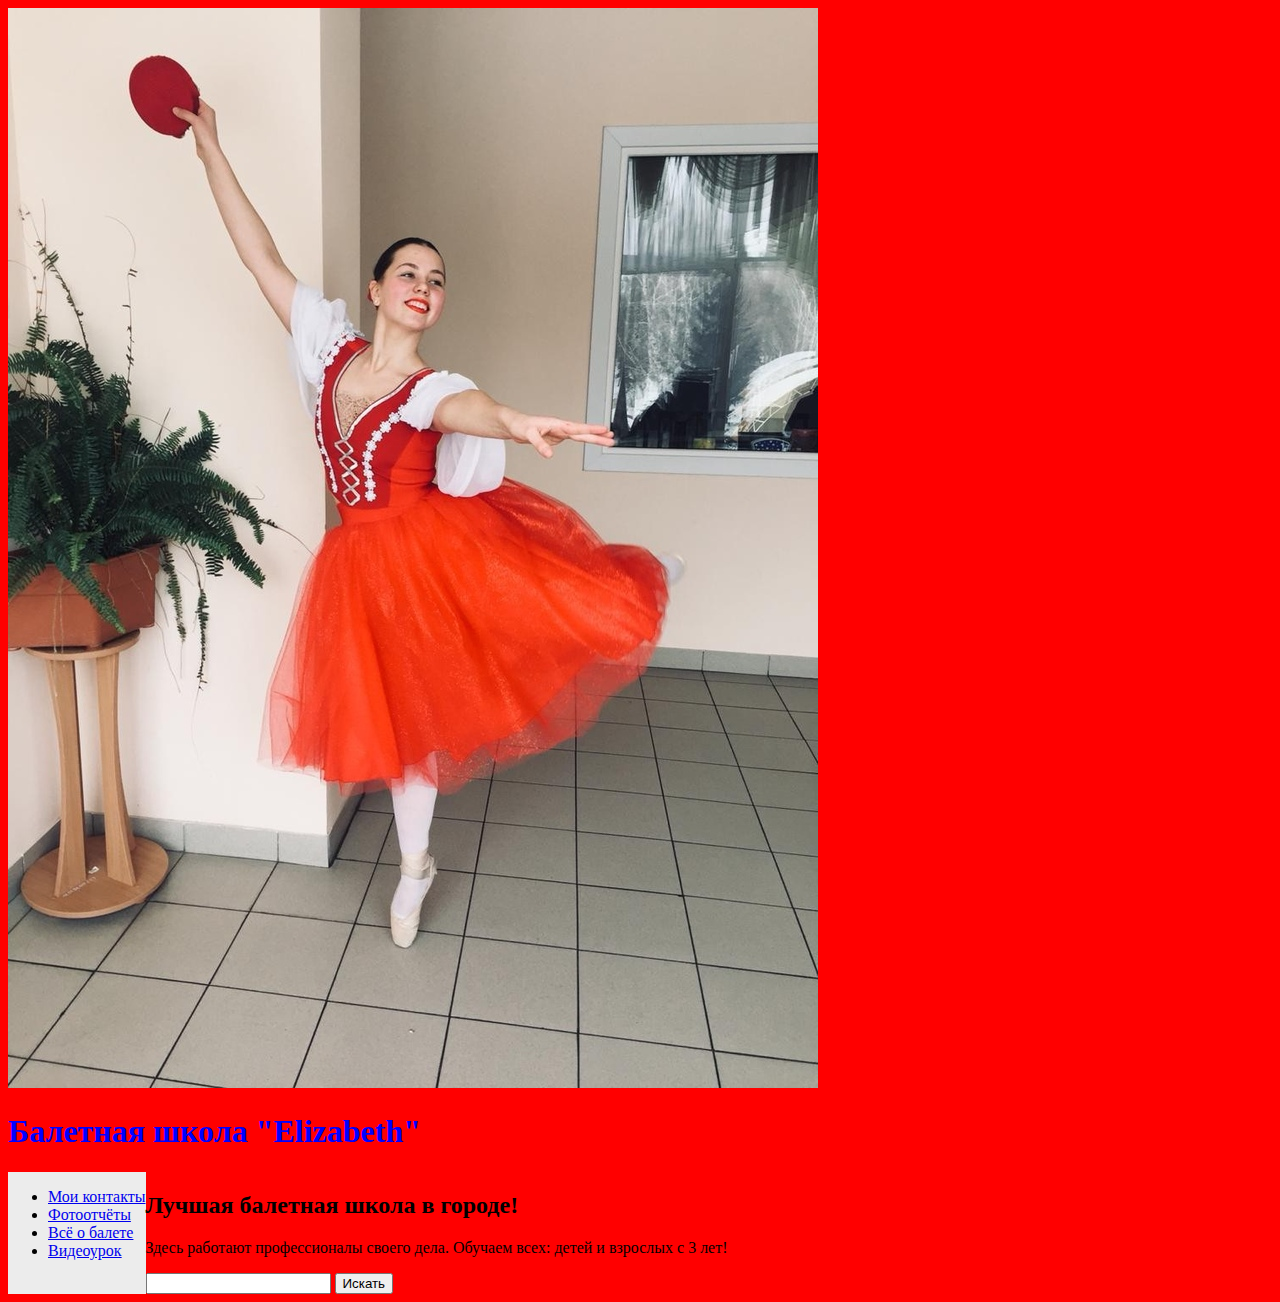
<file: index.html>
<!doctype html>
<html>
<head>
<meta charset="utf-8">
<title>Балетная школа</title>
<link href="style.css" rel="stylesheet">
</head>
<body>
<header>
<img src="ip6o3rxXpQk.jpg">
<h1>Балетная школа "Elizabeth"</h1>
</header>
<div id="flex">
<nav>
<ul>
<li><a href="contacts.html">Мои контакты</a></li>
<li><a href="photos.html">Фотоотчёты</a></li>
<li><a href="info.html">Всё о балете</a></li>
<li><a href="https://www.youtube.com/watch?v=x0mqfNZI1VE">Видеоурок</a></li>
</ul>
</nav>
<main>
<h2>Лучшая балетная школа в городе!</h2>
<p>
       Здесь работают профеcсионалы своего дела. Обучаем всех: детей и взрослых с 3 лет!
<p>
<form action="https://www.google.com/search" method="get">
<input type="text" name="q">
<input type="submit" value="Искать">
</form>
</main>
</div>
</body>
</html>
</file>
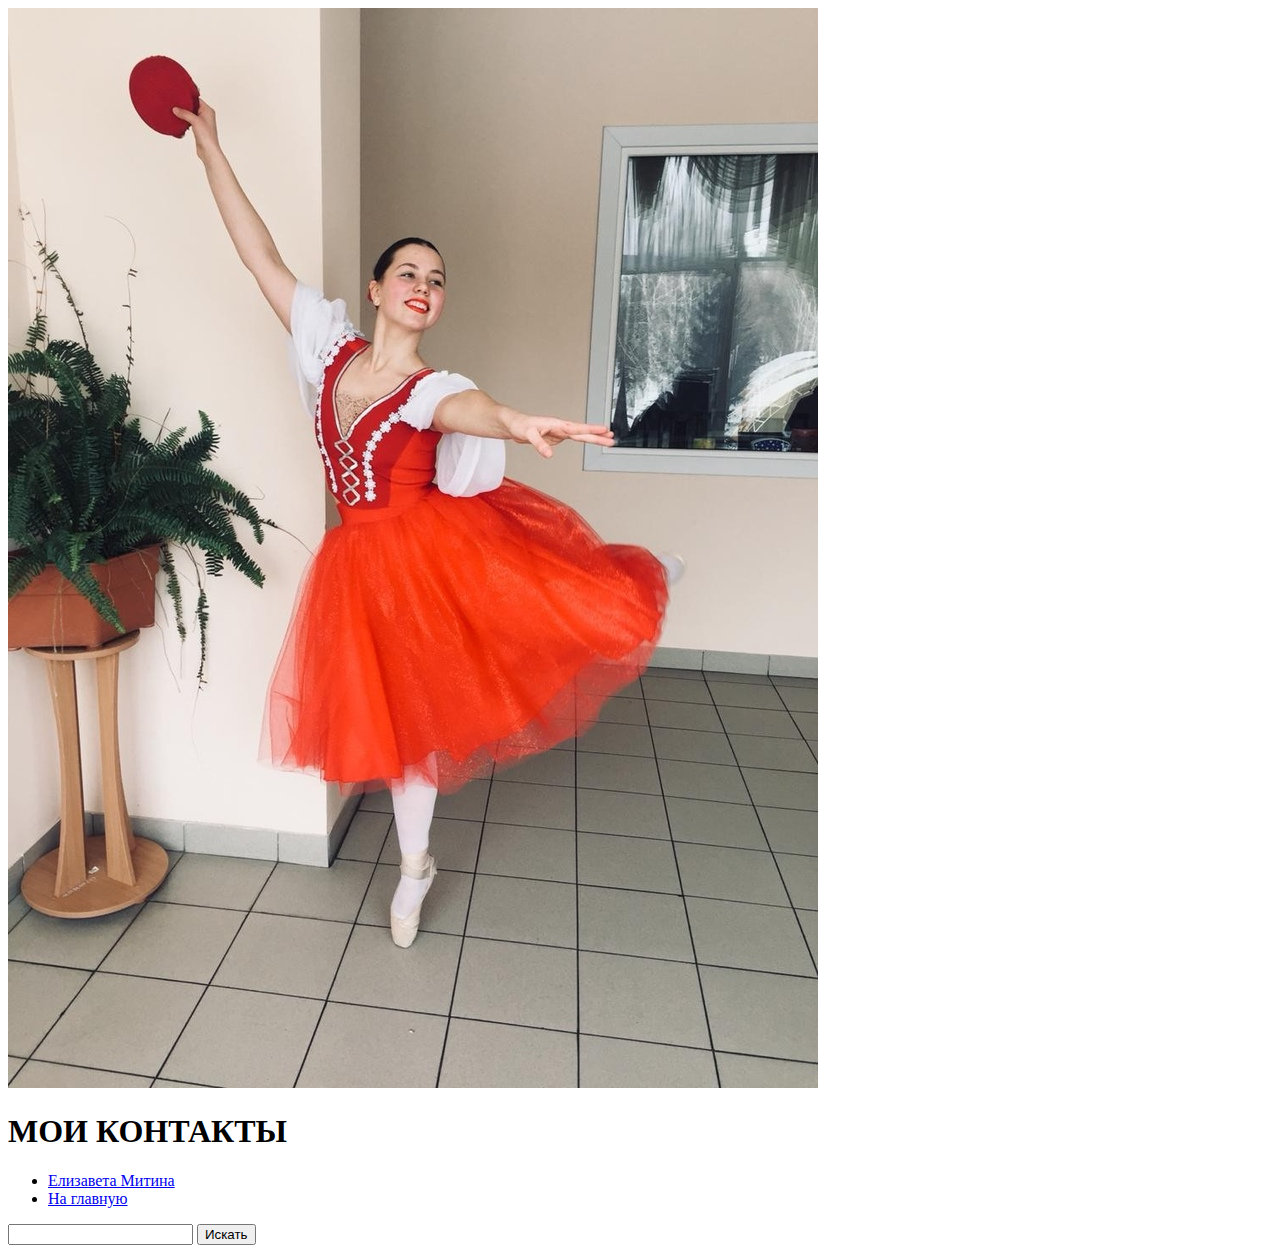
<file: contacts.html>
<!doctype html>
<html>
<head>
<meta charset="utf-8">
<title>Мои контакты</title>
</head>
<body>
<header>
<img src="ip6o3rxXpQk.jpg">
<h1>МОИ КОНТАКТЫ</h1>
</header>
<div>
<nav>
<ul>
<li><a href="https://vk.com/id229835122">Елизавета Митина</a></li>
<li><a href="index.html">На главную</a></li>
</ul>
</nav>
<main>
<form action="https://www.google.com/search" method="get">
<input type="text" name="q">
<input type="submit" value="Искать">
</form>
</main>
</div>
</body>
</html>
</file>
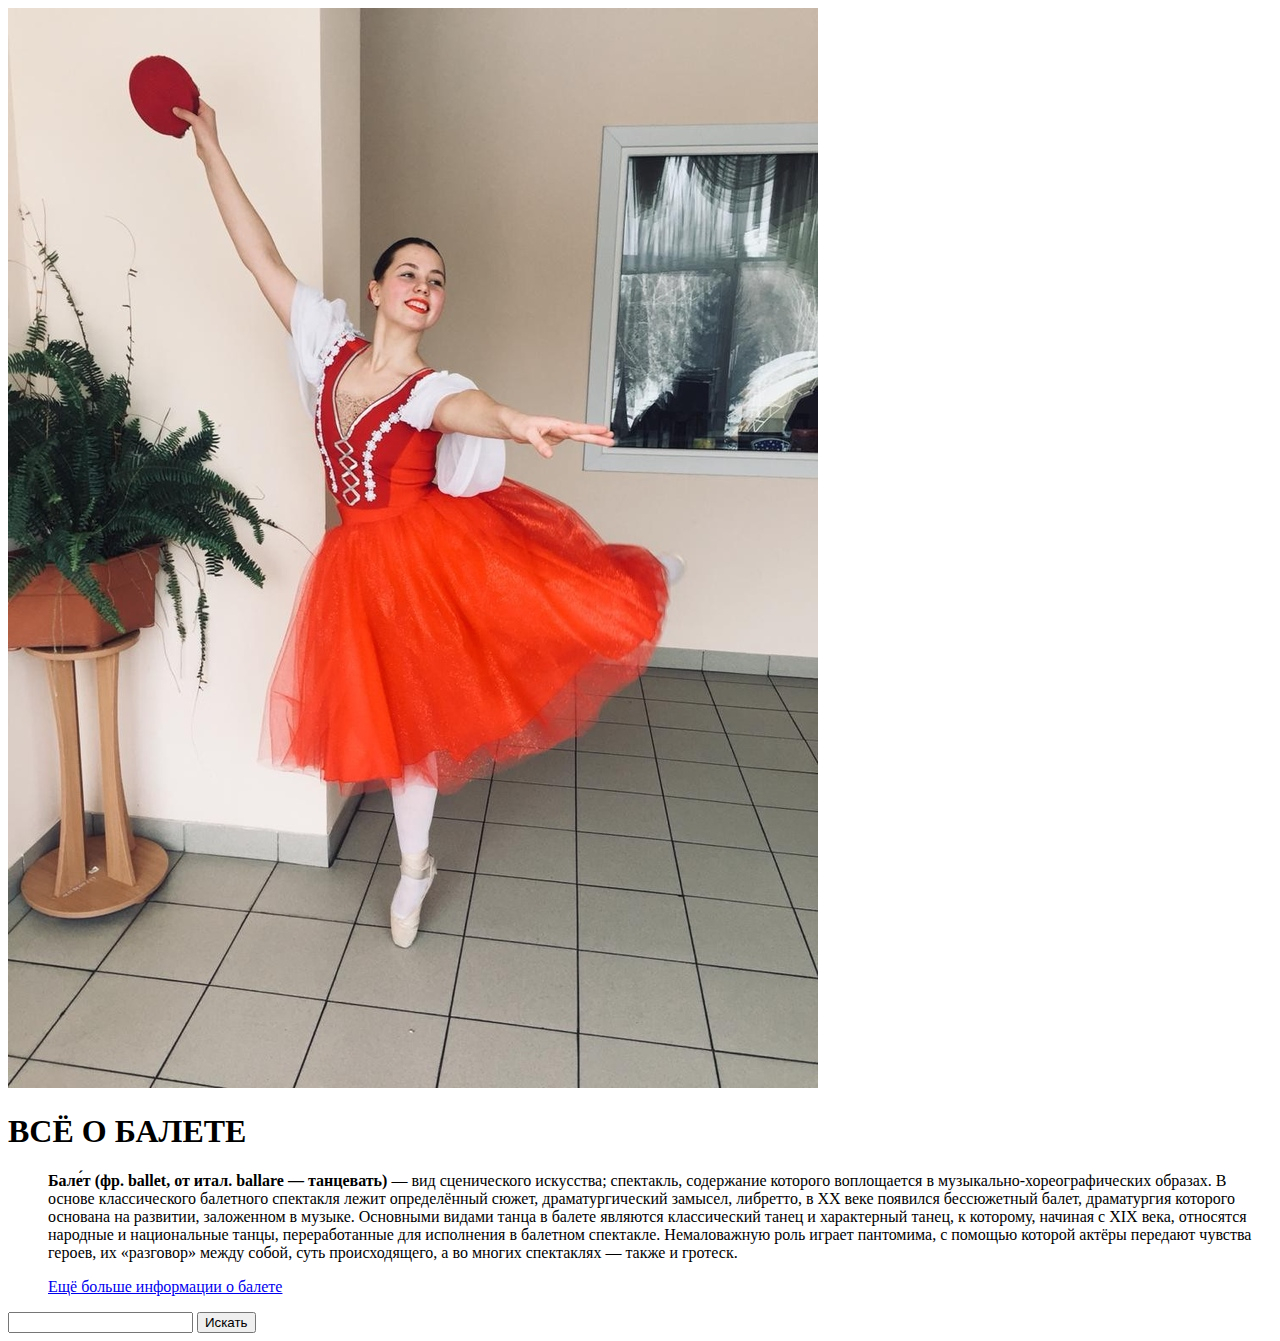
<file: info.html>
<!doctype html>
<html>
<head>
<meta charset="utf-8">
<title>Всё о балете</title>
</head>
<body>
<header>
<img src="ip6o3rxXpQk.jpg">
<h1>ВСЁ О БАЛЕТЕ</h1>
</header>
<div>
<nav>
<ul>
<p><b>Бале́т (фр. ballet, от итал. ballare — танцевать)</b> — вид сценического искусства; спектакль, содержание которого воплощается в музыкально-хореографических образах. В основе классического балетного спектакля лежит определённый сюжет, драматургический замысел, либретто, в XX веке появился бессюжетный балет, драматургия которого основана на развитии, заложенном в музыке. Основными видами танца в балете являются классический танец и характерный танец, к которому, начиная с XIX века, относятся народные и национальные танцы, переработанные для исполнения в балетном спектакле. Немаловажную роль играет пантомима, с помощью которой актёры передают чувства героев, их «разговор» между собой, суть происходящего, а во многих спектаклях — также и гротеск. </p
<li><a href="https://ru.wikipedia.org/wiki/%D0%91%D0%B0%D0%BB%D0%B5%D1%82">Ещё больше информации о балете</a></li>
</ul>
</nav>
<main>
<form action="https://www.google.com/search" method="get">
<input type="text" name="q">
<input type="submit" value="Искать">
</form>
</main>
</div>
</body>
</html>
</file>
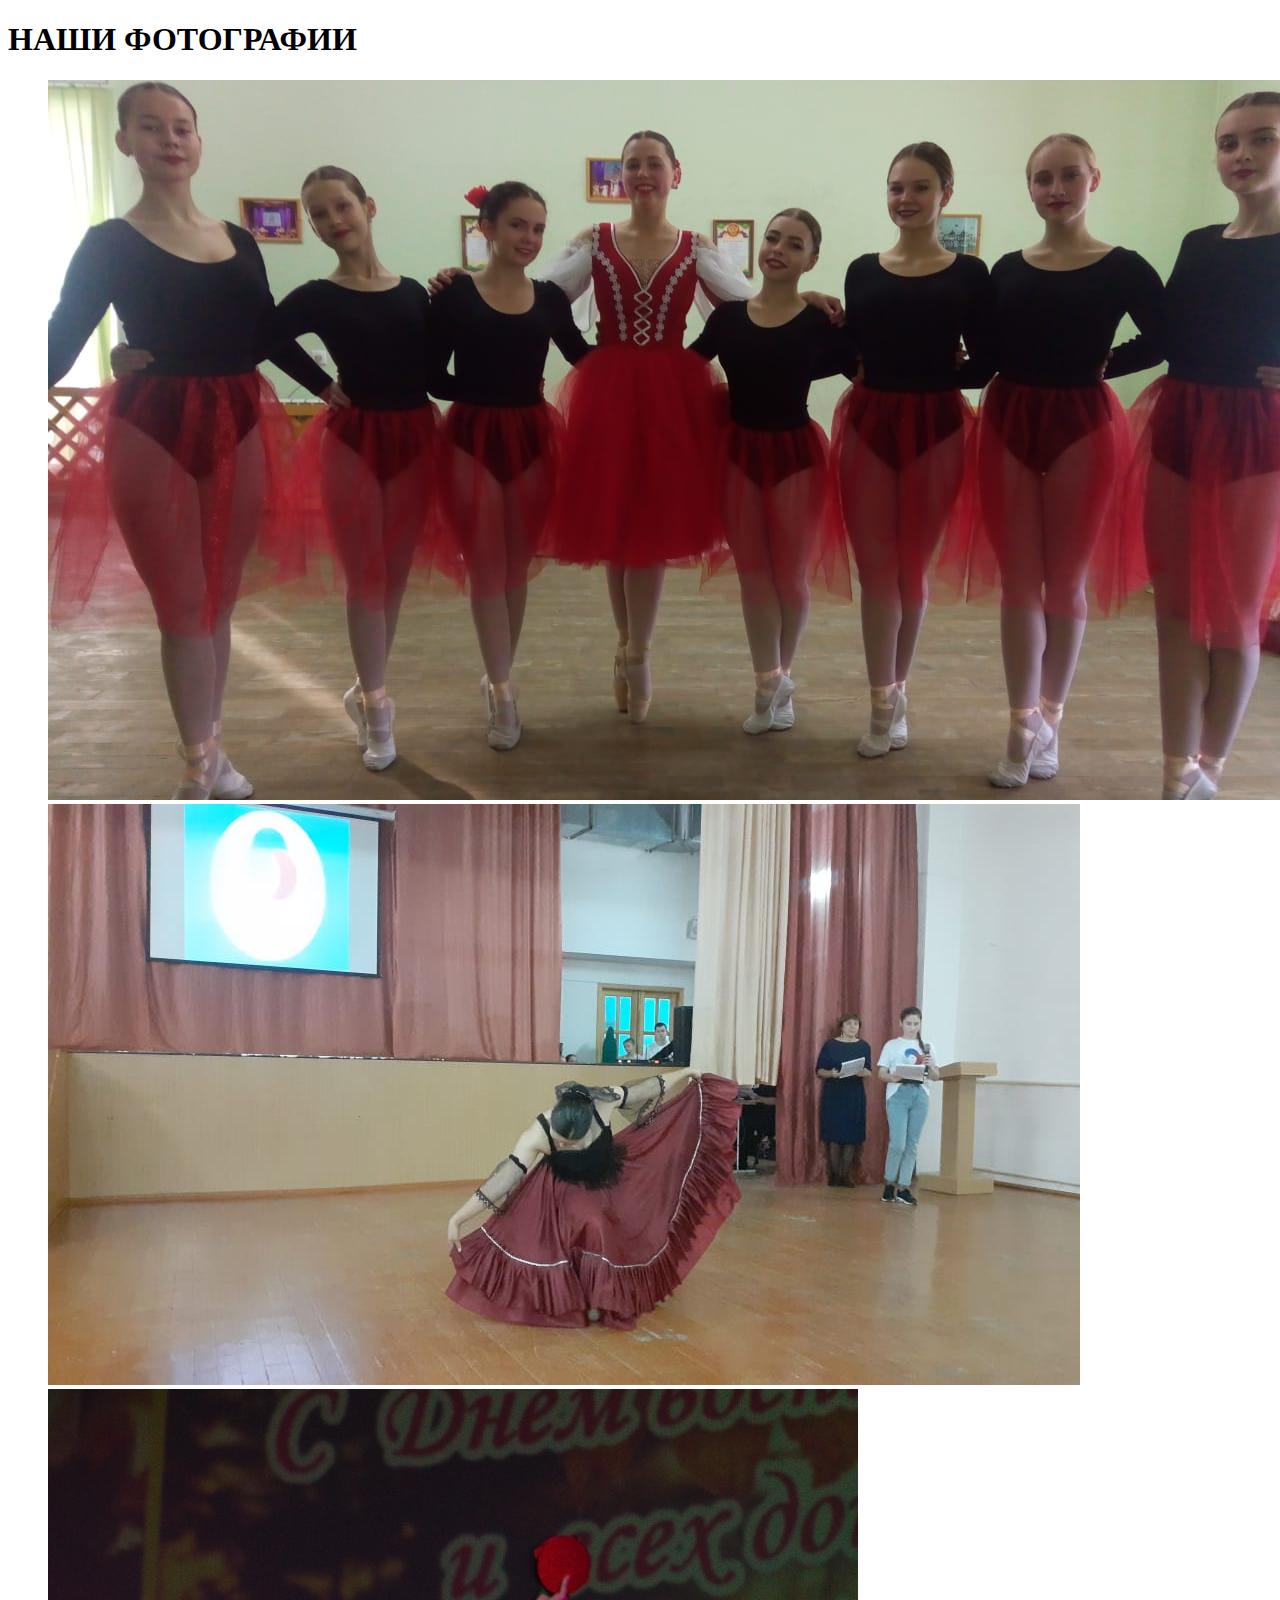
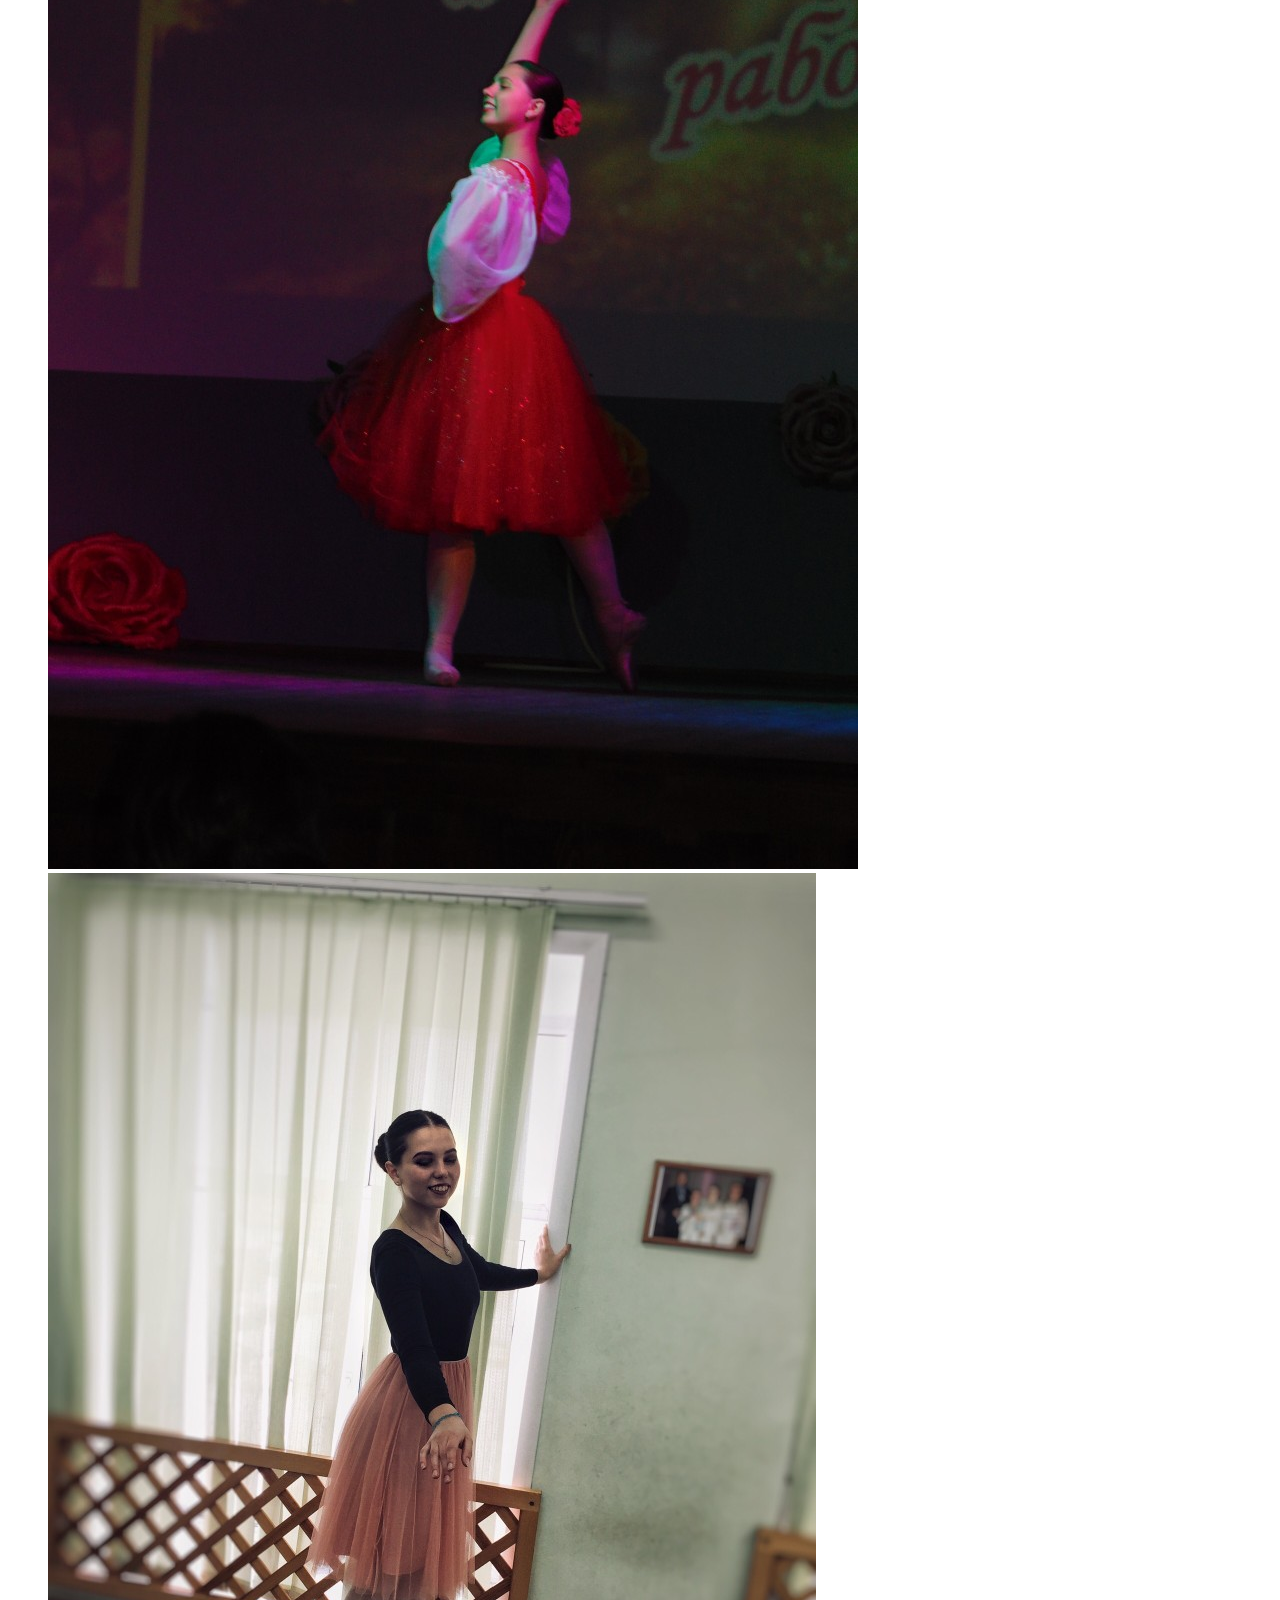
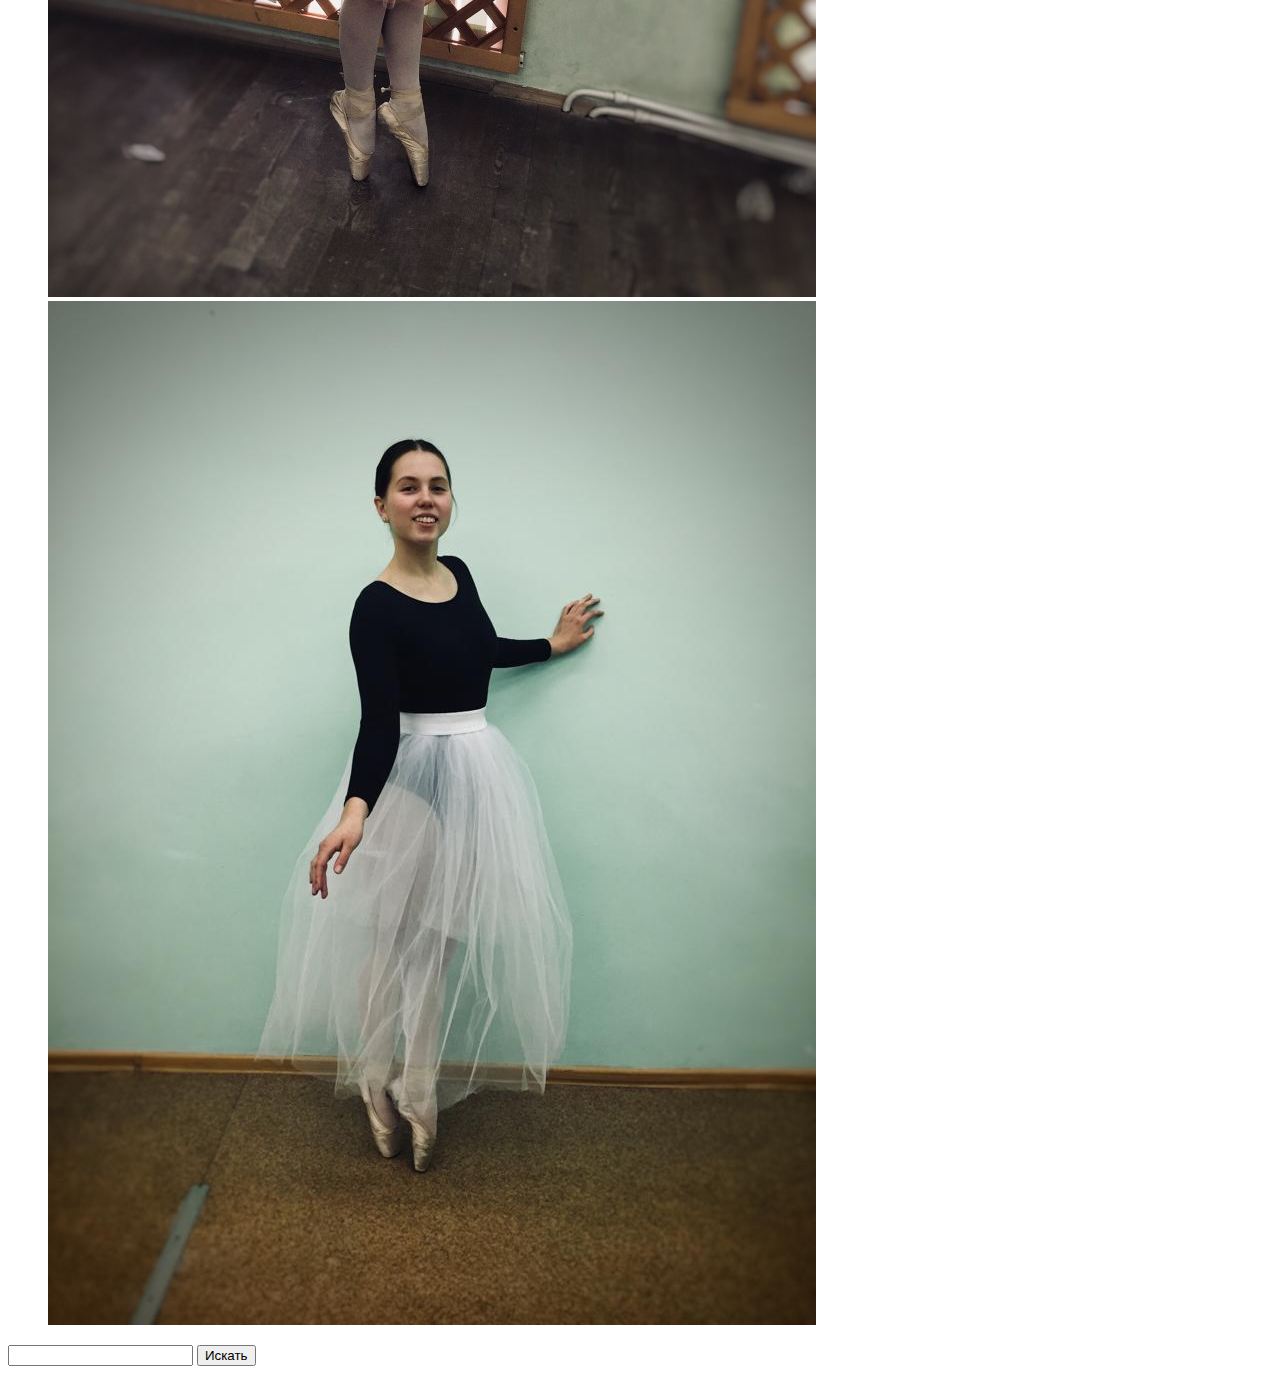
<file: photos.html>
<!doctype html>
<html>
<head>
<meta charset="utf-8">
<title>Фотоотчёты</title>
</head>
<body>
<header>
<h1>НАШИ ФОТОГРАФИИ</h1>
</header>
<div>
<nav>
<ul>
<img src="3zHQnBO3gys.jpg">
<img src="B51jwCQPmpI.jpg">
<img src="HeTEhUF6tuc.jpg">
<img src="l1Mv8-fk8wY.jpg">
<img src="3L5KGKMA7RQ.jpg">
</ul>
</nav>
<main>
<form action="https://www.google.com/search" method="get">
<input type="text" name="q">
<input type="submit" value="Искать">
</form>
</main>
</div>
</body>
</html>
</file>
<file: style.css>
body {
    background-color: #ff0000;
}
#flex {
    display: flex;
    flex-direction:row;
}

nav {
    background-color: #ececec;
}
h1 {
    color: blue;
}
</file>
